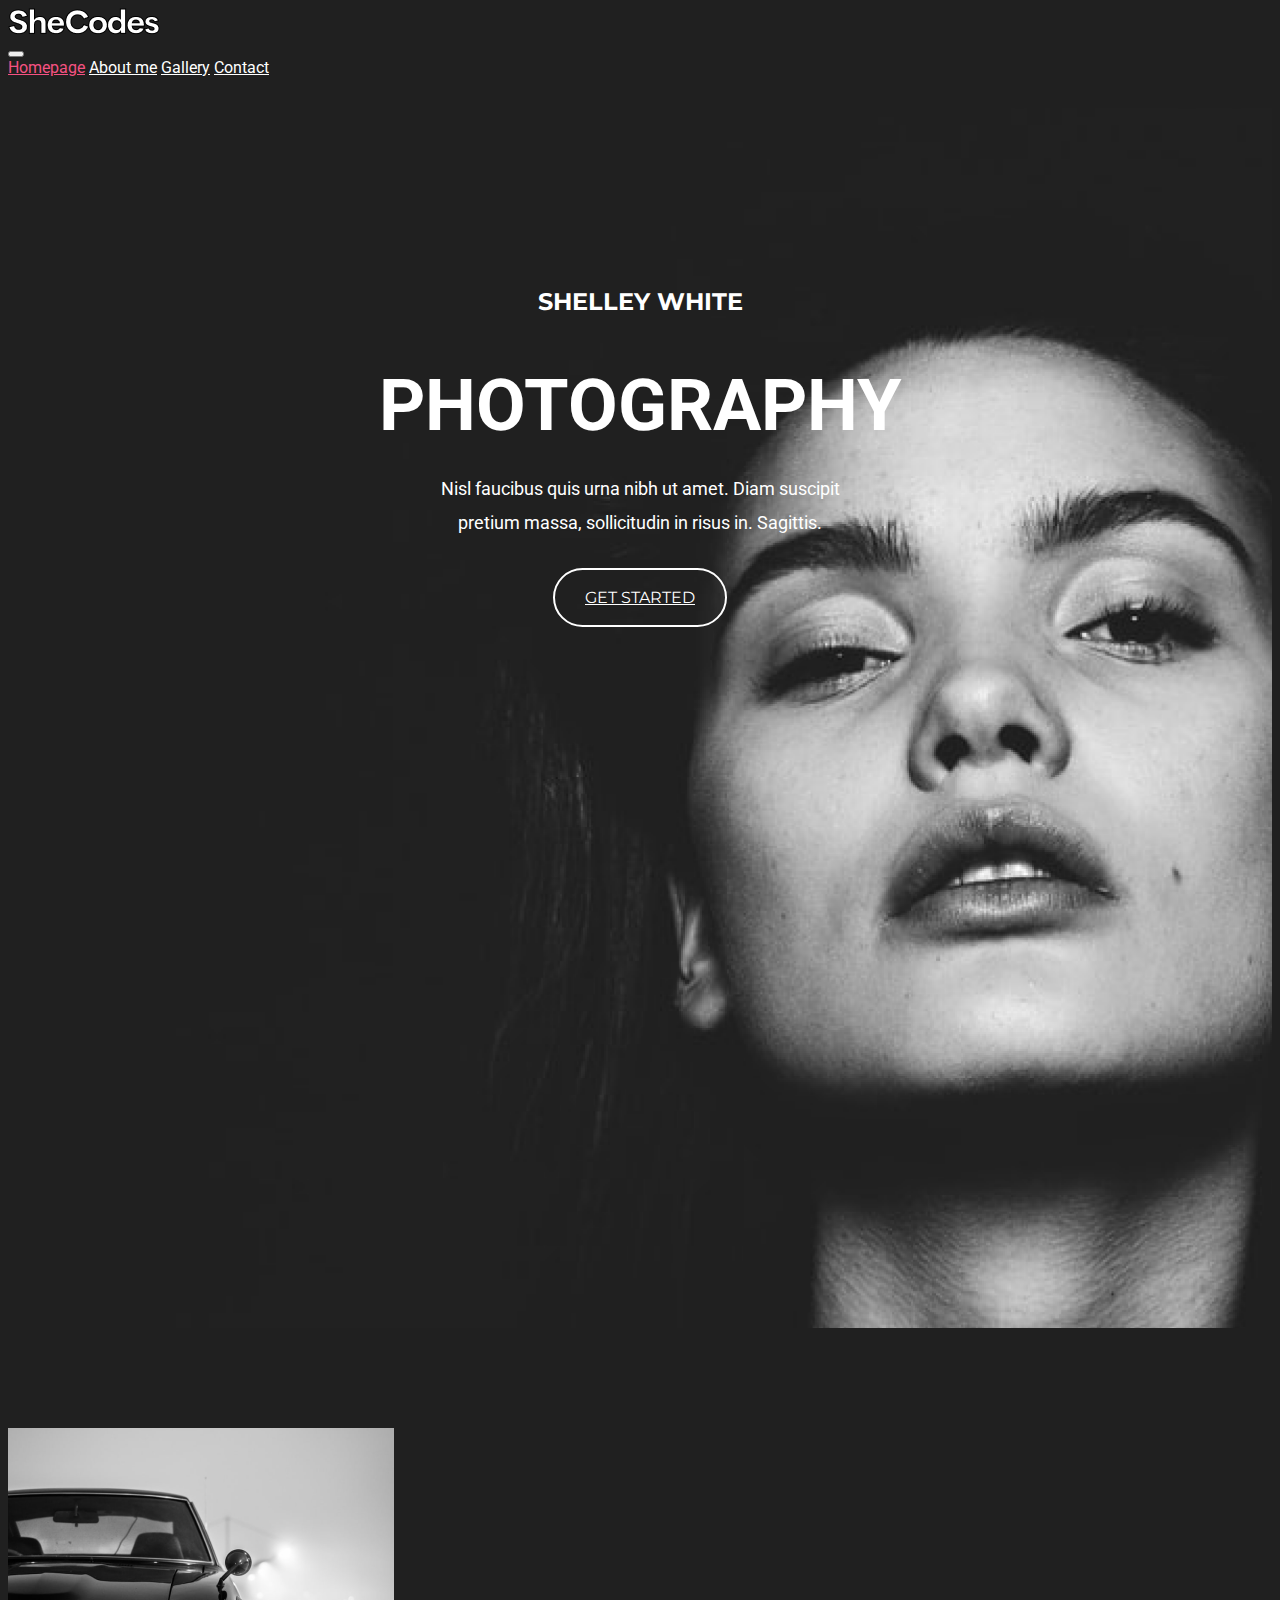
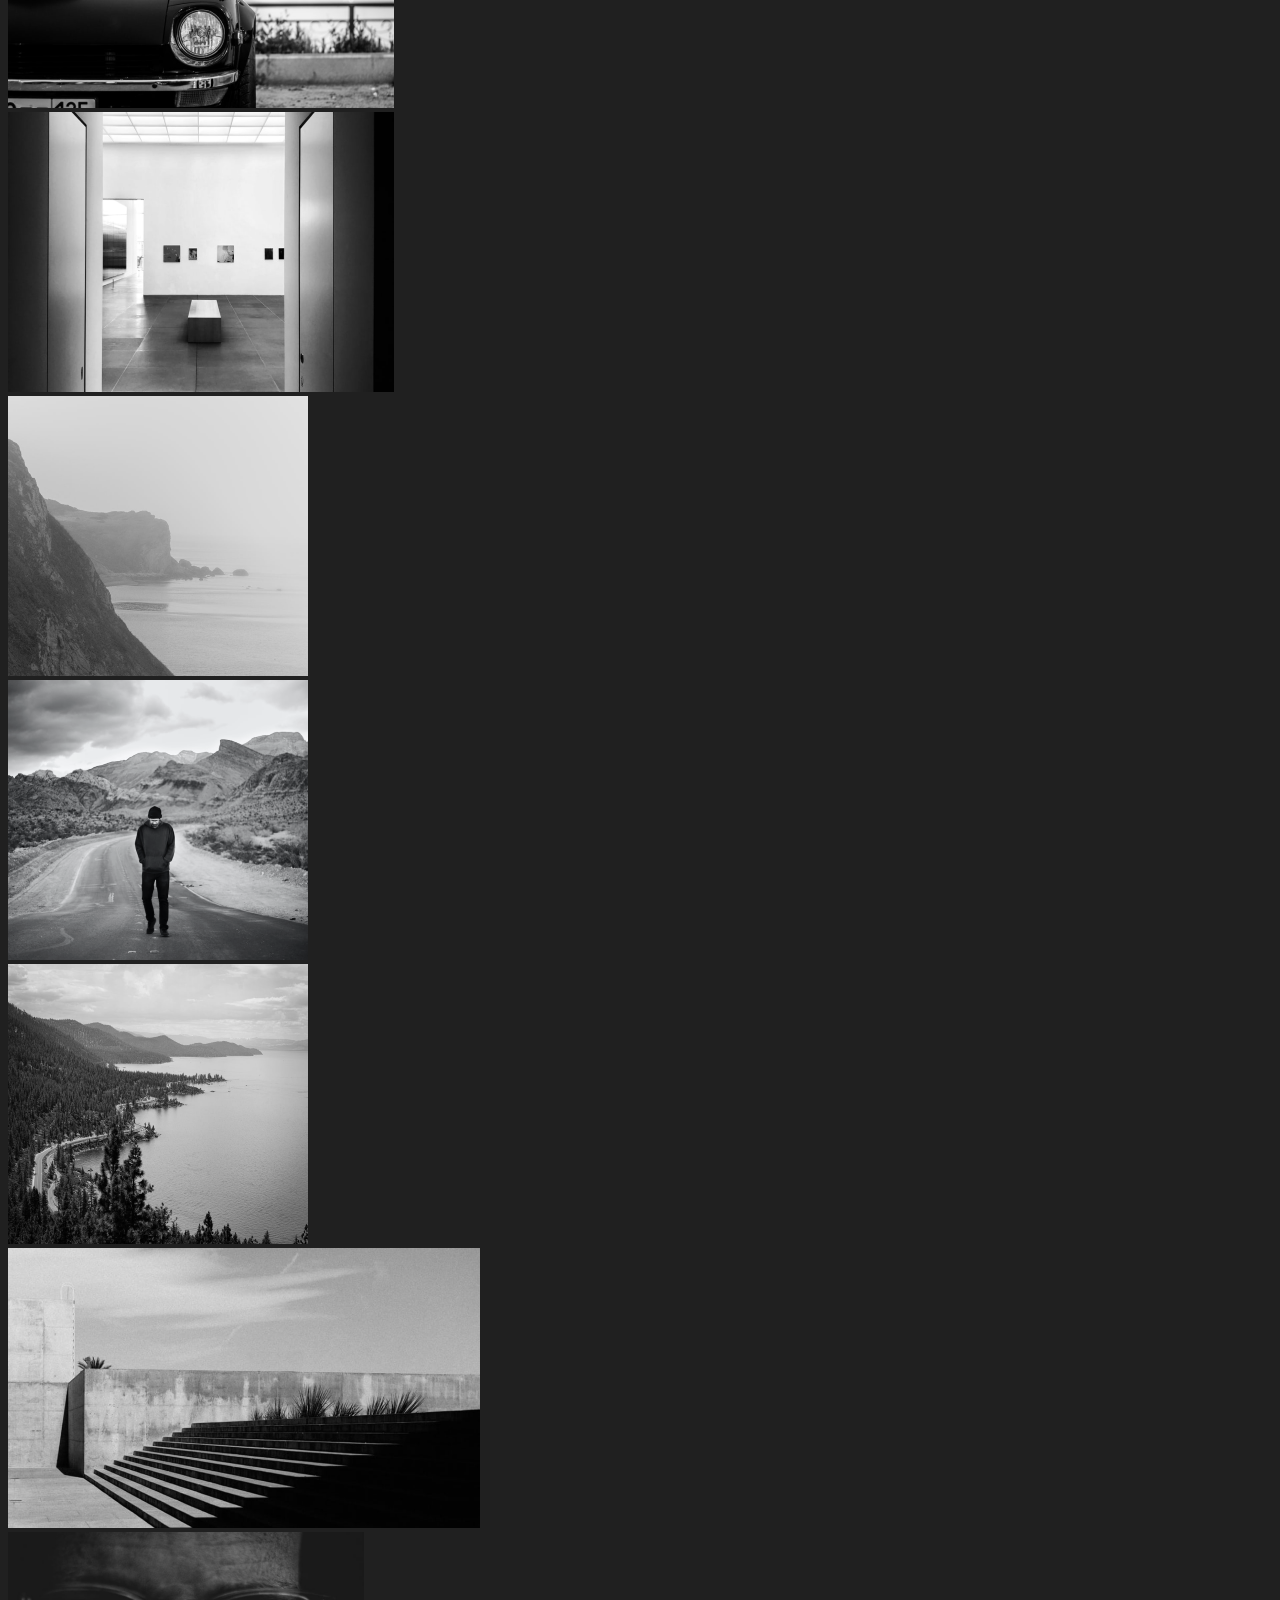
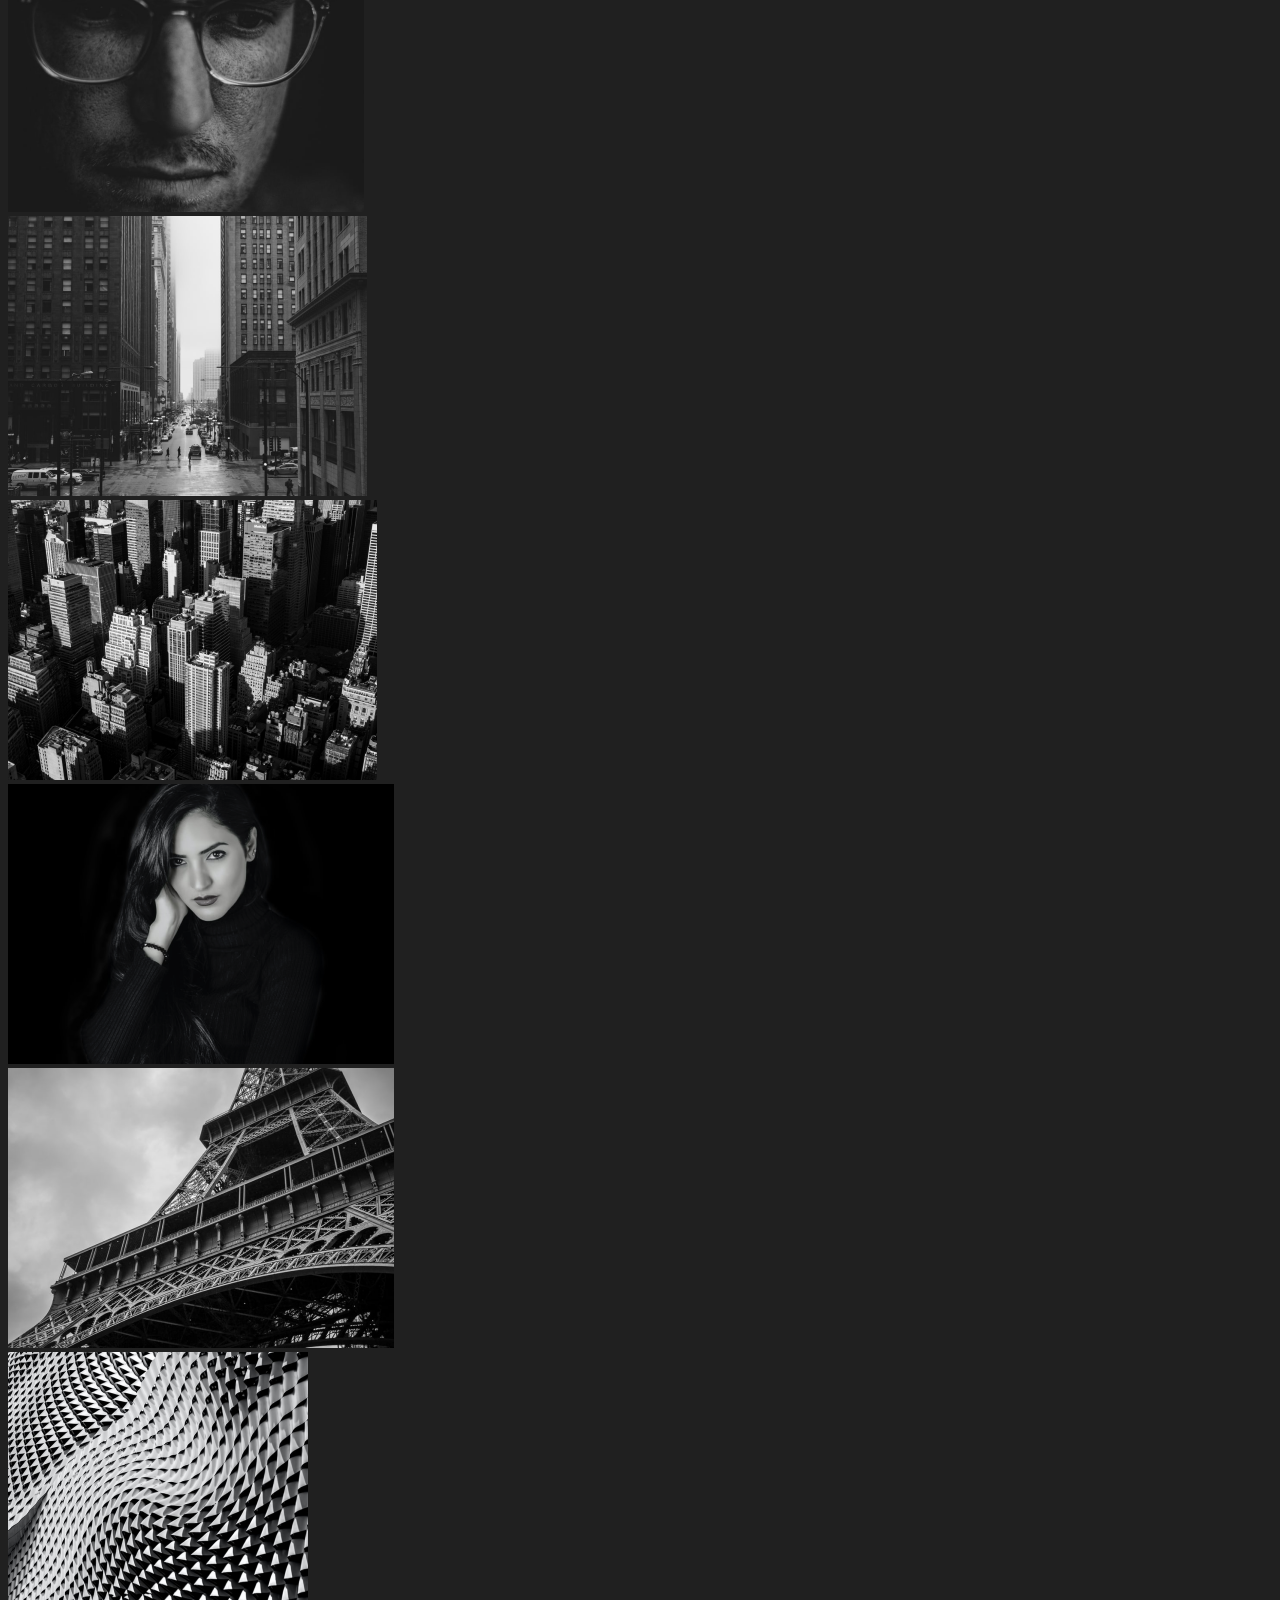
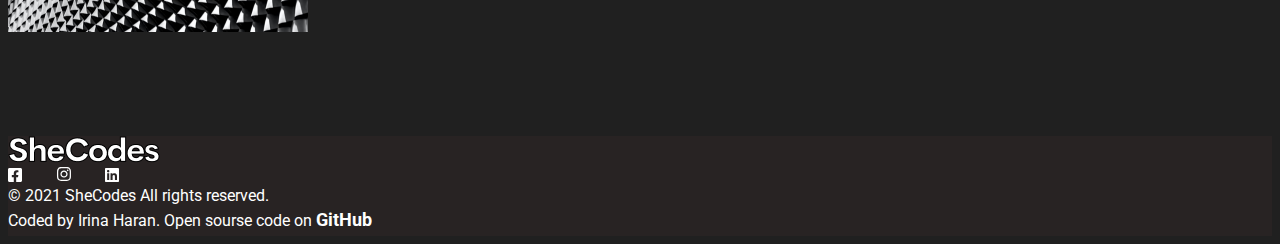
<file: index.html>
<!DOCTYPE html>
<html lang="en">
  <head>
    <meta charset="UTF-8" />
    <meta http-equiv="X-UA-Compatible" content="IE=edge" />
    <meta name="viewport" content="width=device-width, initial-scale=1.0" />
    <title>🔳Professional photographer|Shelley White</title>
    <link rel="preconnect" href="https://fonts.googleapis.com" />
    <link rel="preconnect" href="https://fonts.gstatic.com" crossorigin />
    <link
      href="https://fonts.googleapis.com/css2?family=Montserrat:wght@100;400;600&family=Roboto:wght@100;400;500;700;900&display=swap"
      rel="stylesheet"
    />
    <!-- CSS only -->
    <link
      href="https://cdn.jsdelivr.net/npm/bootstrap@5.2.1/dist/css/bootstrap.min.css"
      rel="stylesheet"
      integrity="sha384-iYQeCzEYFbKjA/T2uDLTpkwGzCiq6soy8tYaI1GyVh/UjpbCx/TYkiZhlZB6+fzT"
      crossorigin="anonymous"
    />
    <!-- JavaScript Bundle with Popper -->
    <script
      src="https://cdn.jsdelivr.net/npm/bootstrap@5.2.1/dist/js/bootstrap.bundle.min.js"
      integrity="sha384-u1OknCvxWvY5kfmNBILK2hRnQC3Pr17a+RTT6rIHI7NnikvbZlHgTPOOmMi466C8"
      crossorigin="anonymous"
    ></script>
    <link rel="stylesheet" href="./style/style.css" />
  </head>
  <body>
    <nav class="navbar navbar-expand-lg bg-custom sticky-top">
      <div class="container-fluid d-flex justify-content-betweens container">
        <div>
          <a class="navbar-brand" href="./index.html">
            <img src="./img/logo.png" alt="logo"
          /></a>
        </div>
        <button
          class="navbar-toggler bg-light"
          type="button"
          data-bs-toggle="collapse"
          data-bs-target="#navbarNavAltMarkup"
          aria-controls="navbarNavAltMarkup"
          aria-expanded="false"
          aria-label="Toggle navigation"
        >
          <span class="navbar-toggler-icon"></span>
        </button>

        <div
          class="collapse navbar-collapse justify-content-end"
          id="navbarNavAltMarkup"
        >
          <div class="navbar-nav">
            <a class="nav-link active" aria-current="page" href="./index.html"
              >Homepage</a
            >
            <a class="nav-link" href="./about.html">About me</a>
            <a class="nav-link" href="./gallery.html">Gallery</a>
            <a class="nav-link" href="./contacts.html">Contact</a>
          </div>
        </div>
      </div>
    </nav>
    <div class="hero">
      <h2 class="name">Shelley White</h2>
      <h1 class="main-header">PHOTOGRAPHY</h1>
      <h3 class="description-area">
        Nisl faucibus quis urna nibh ut amet. Diam suscipit <br />pretium massa,
        sollicitudin in risus in. Sagittis.
      </h3>
      <a
        role="button"
        class="btn btn-custom"
        target="_blank"
        href="./contacts.html"
      >
        Get Started
      </a>
    </div>

    <div class="container container-img">
      <div class="row text-center mb-4">
        <div class="col mobile-size">
          <img
            src="./img/Rectangle 107.png"
            alt="vintage car"
            width="386"
            height="280"
          />
        </div>
        <div class="col mobile-size">
          <img
            src="./img/Rectangle 108.png"
            alt="hall in museum"
            width="386"
            height="280"
          />
        </div>
        <div class="col mobile-size">
          <img
            src="./img/Rectangle 109.png"
            alt="mountains and lake"
            width="300"
            height="280"
          />
        </div>
      </div>
      <!-- ------------------ -->
      <div class="row text-center mb-4">
        <div class="col mobile-size">
          <img
            src="./img/Rectangle 107 (1).png"
            alt="man on a road"
            width="300"
            height="280"
          />
        </div>
        <div class="col mobile-size">
          <img
            src="./img/Rectangle 108 (1).png"
            alt="lake in forest"
            width="300"
            height="280"
          />
        </div>
        <div class="col mobile-size">
          <img
            src="./img/Rectangle 109 (1).png"
            alt="black&white stairs"
            width="472"
            height="280"
          />
        </div>
      </div>
      <!-- ------------------- -->
      <div class="row text-center mb-4">
        <div class="col mobile-size">
          <img
            src="./img/Rectangle 107 (2).png"
            alt="sad man with glasses"
            width="356"
            height="280"
          />
        </div>
        <div class="col mobile-size">
          <img
            src="./img/Rectangle 108 (2).png"
            alt="city in foggy day"
            width="359"
            height="280"
          />
        </div>
        <div class="col mobile-size">
          <img
            src="./img/Rectangle 109 (2).png"
            alt="top view of the city"
            width="369"
            height="280"
          />
        </div>
      </div>
      <!-- -------------------------- -->
      <div class="row text-center">
        <div class="col mobile-size">
          <img
            src="./img/Rectangle 107 (3).png"
            alt="portrait of a woman"
            width="386"
            height="280"
          />
        </div>
        <div class="col mobile-size">
          <img
            src="./img/Rectangle 108 (3).png"
            alt="Eiffel Tower"
            width="386"
            height="280"
          />
        </div>
        <div class="col mobile-size">
          <img
            src="./img/Rectangle 109 (3).png"
            alt="abstract pattern"
            width="300"
            height="280"
          />
        </div>
      </div>
    </div>
    <footer class="d-flex justify-content-center">
      <div class="container d-flex flex-wrap justify-content-between">
        <div class="align-self-center">
          <!-- <div > -->
          <img src="./img/logo.png" alt="logo" class="logo" />
          <!-- </div> -->
        </div>
        <div class="align-self-center">
          <!-- <div > -->
          <span class="social-icons">
            <svg
              width="14"
              height="14"
              viewBox="0 0 14 14"
              fill="none"
              xmlns="http://www.w3.org/2000/svg"
            >
              <path
                d="M12.5 0H1.5C0.65625 0 0 0.6875 0 1.5V12.5C0 13.3438 0.65625 14 1.5 14H5.78125V9.25H3.8125V7H5.78125V5.3125C5.78125 3.375 6.9375 2.28125 8.6875 2.28125C9.5625 2.28125 10.4375 2.4375 10.4375 2.4375V4.34375H9.46875C8.5 4.34375 8.1875 4.9375 8.1875 5.5625V7H10.3438L10 9.25H8.1875V14H12.5C13.3125 14 14 13.3438 14 12.5V1.5C14 0.6875 13.3125 0 12.5 0Z"
                fill="white"
              /></svg
          ></span>
          <span class="social-icons">
            <svg
              width="15"
              height="15"
              viewBox="0 0 15 15"
              fill="none"
              xmlns="http://www.w3.org/2000/svg"
            >
              <path
                d="M8 3.40625C6 3.40625 4.40625 5.03125 4.40625 7C4.40625 9 6 10.5938 8 10.5938C9.96875 10.5938 11.5938 9 11.5938 7C11.5938 5.03125 9.96875 3.40625 8 3.40625ZM8 9.34375C6.71875 9.34375 5.65625 8.3125 5.65625 7C5.65625 5.71875 6.6875 4.6875 8 4.6875C9.28125 4.6875 10.3125 5.71875 10.3125 7C10.3125 8.3125 9.28125 9.34375 8 9.34375ZM12.5625 3.28125C12.5625 2.8125 12.1875 2.4375 11.7188 2.4375C11.25 2.4375 10.875 2.8125 10.875 3.28125C10.875 3.75 11.25 4.125 11.7188 4.125C12.1875 4.125 12.5625 3.75 12.5625 3.28125ZM14.9375 4.125C14.875 3 14.625 2 13.8125 1.1875C13 0.375 12 0.125 10.875 0.0625C9.71875 0 6.25 0 5.09375 0.0625C3.96875 0.125 3 0.375 2.15625 1.1875C1.34375 2 1.09375 3 1.03125 4.125C0.96875 5.28125 0.96875 8.75 1.03125 9.90625C1.09375 11.0312 1.34375 12 2.15625 12.8438C3 13.6562 3.96875 13.9062 5.09375 13.9688C6.25 14.0312 9.71875 14.0312 10.875 13.9688C12 13.9062 13 13.6562 13.8125 12.8438C14.625 12 14.875 11.0312 14.9375 9.90625C15 8.75 15 5.28125 14.9375 4.125ZM13.4375 11.125C13.2188 11.75 12.7188 12.2188 12.125 12.4688C11.1875 12.8438 9 12.75 8 12.75C6.96875 12.75 4.78125 12.8438 3.875 12.4688C3.25 12.2188 2.78125 11.75 2.53125 11.125C2.15625 10.2188 2.25 8.03125 2.25 7C2.25 6 2.15625 3.8125 2.53125 2.875C2.78125 2.28125 3.25 1.8125 3.875 1.5625C4.78125 1.1875 6.96875 1.28125 8 1.28125C9 1.28125 11.1875 1.1875 12.125 1.5625C12.7188 1.78125 13.1875 2.28125 13.4375 2.875C13.8125 3.8125 13.7188 6 13.7188 7C13.7188 8.03125 13.8125 10.2188 13.4375 11.125Z"
                fill="white"
              />
            </svg>
          </span>
          <span class="social-icons">
            <svg
              width="14"
              height="14"
              viewBox="0 0 14 14"
              fill="none"
              xmlns="http://www.w3.org/2000/svg"
            >
              <path
                d="M13 0H0.96875C0.4375 0 0 0.46875 0 1.03125V13C0 13.5625 0.4375 14 0.96875 14H13C13.5312 14 14 13.5625 14 13V1.03125C14 0.46875 13.5312 0 13 0ZM4.21875 12H2.15625V5.34375H4.21875V12ZM3.1875 4.40625C2.5 4.40625 1.96875 3.875 1.96875 3.21875C1.96875 2.5625 2.5 2 3.1875 2C3.84375 2 4.375 2.5625 4.375 3.21875C4.375 3.875 3.84375 4.40625 3.1875 4.40625ZM12 12H9.90625V8.75C9.90625 8 9.90625 7 8.84375 7C7.75 7 7.59375 7.84375 7.59375 8.71875V12H5.53125V5.34375H7.5V6.25H7.53125C7.8125 5.71875 8.5 5.15625 9.5 5.15625C11.5938 5.15625 12 6.5625 12 8.34375V12Z"
                fill="white"
              /></svg
          ></span>
        </div>
        <div class="align-self-center">
          <span class="rights">© 2021 SheCodes All rights reserved.</span><br />
          <span>
            Coded by Irina Haran. Open sourse code on
            <a
              class="camera-link"
              href="https://github.com/Nimuer/photography-portfolio"
              target="_blank"
              rel="noopener noreferrer"
              >GitHub</a
            ></span
          >
        </div>
      </div>
    </footer>
  </body>
</html>
</file>
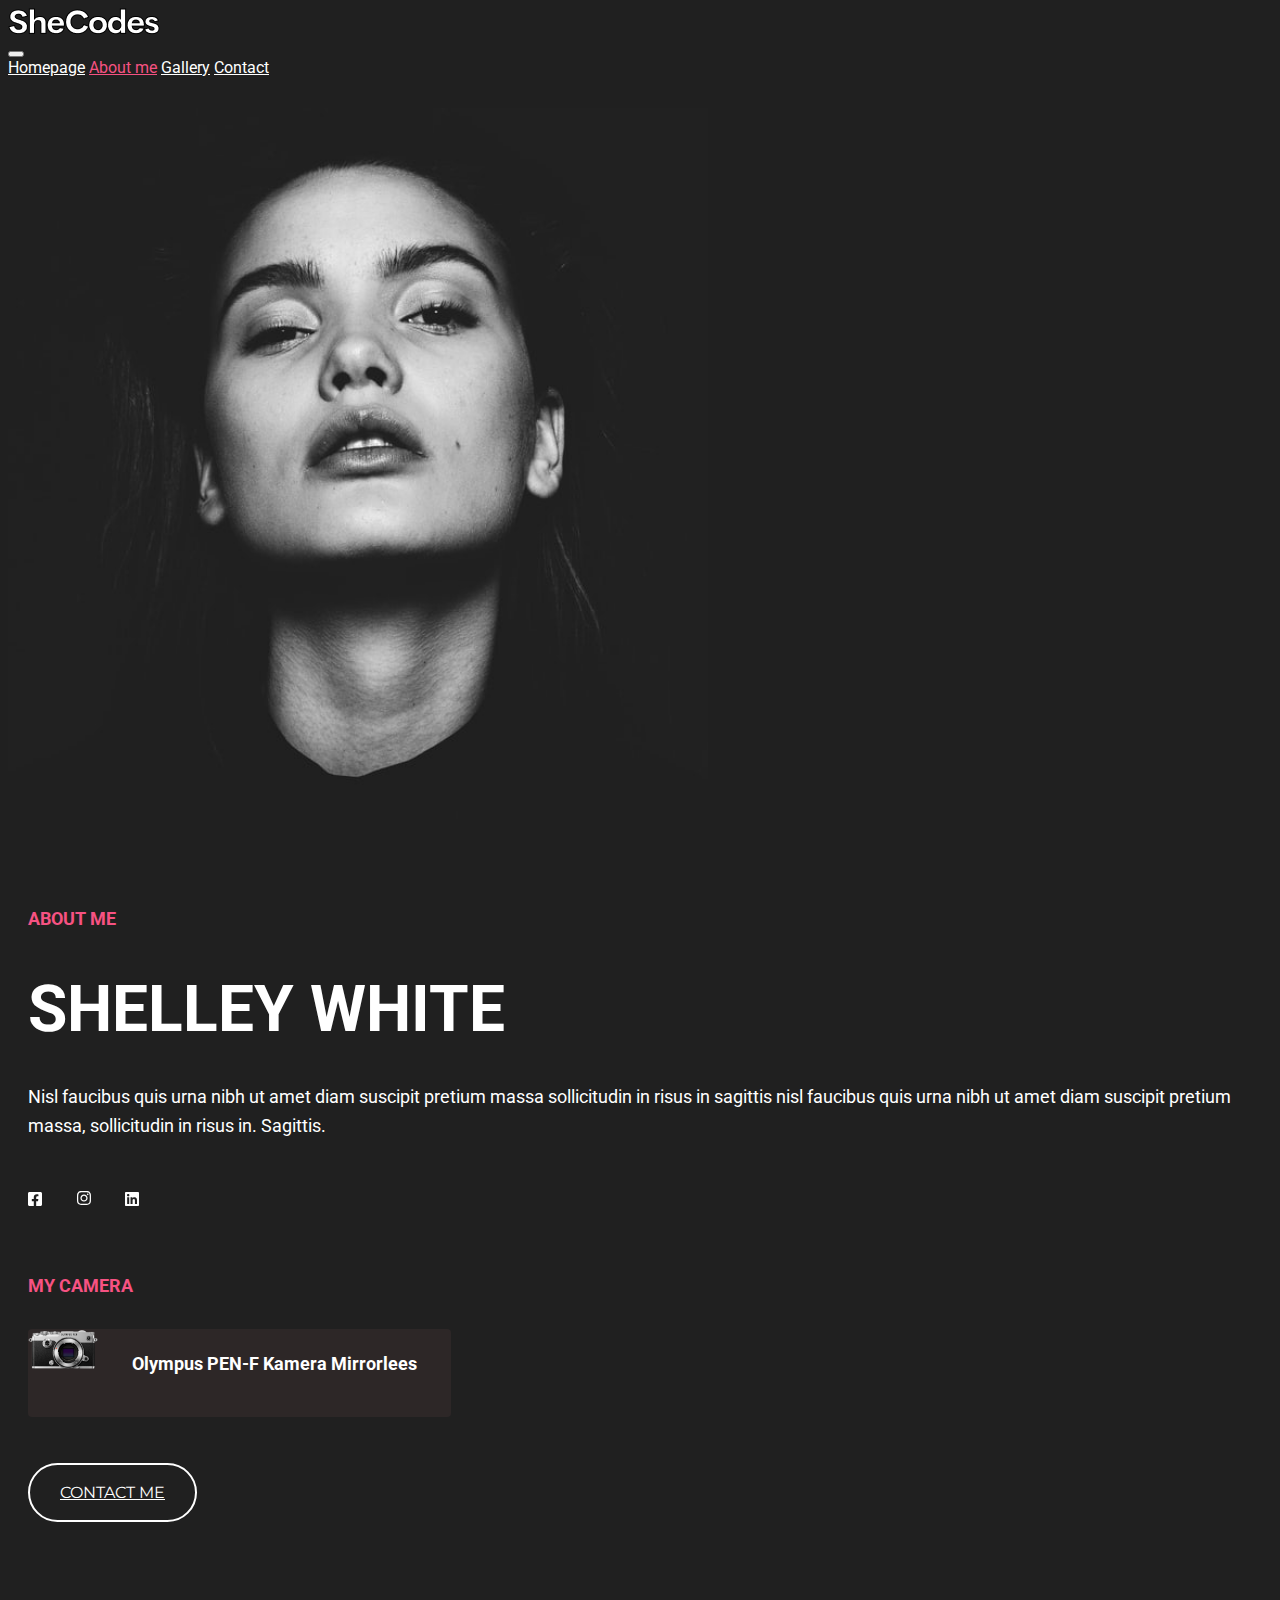
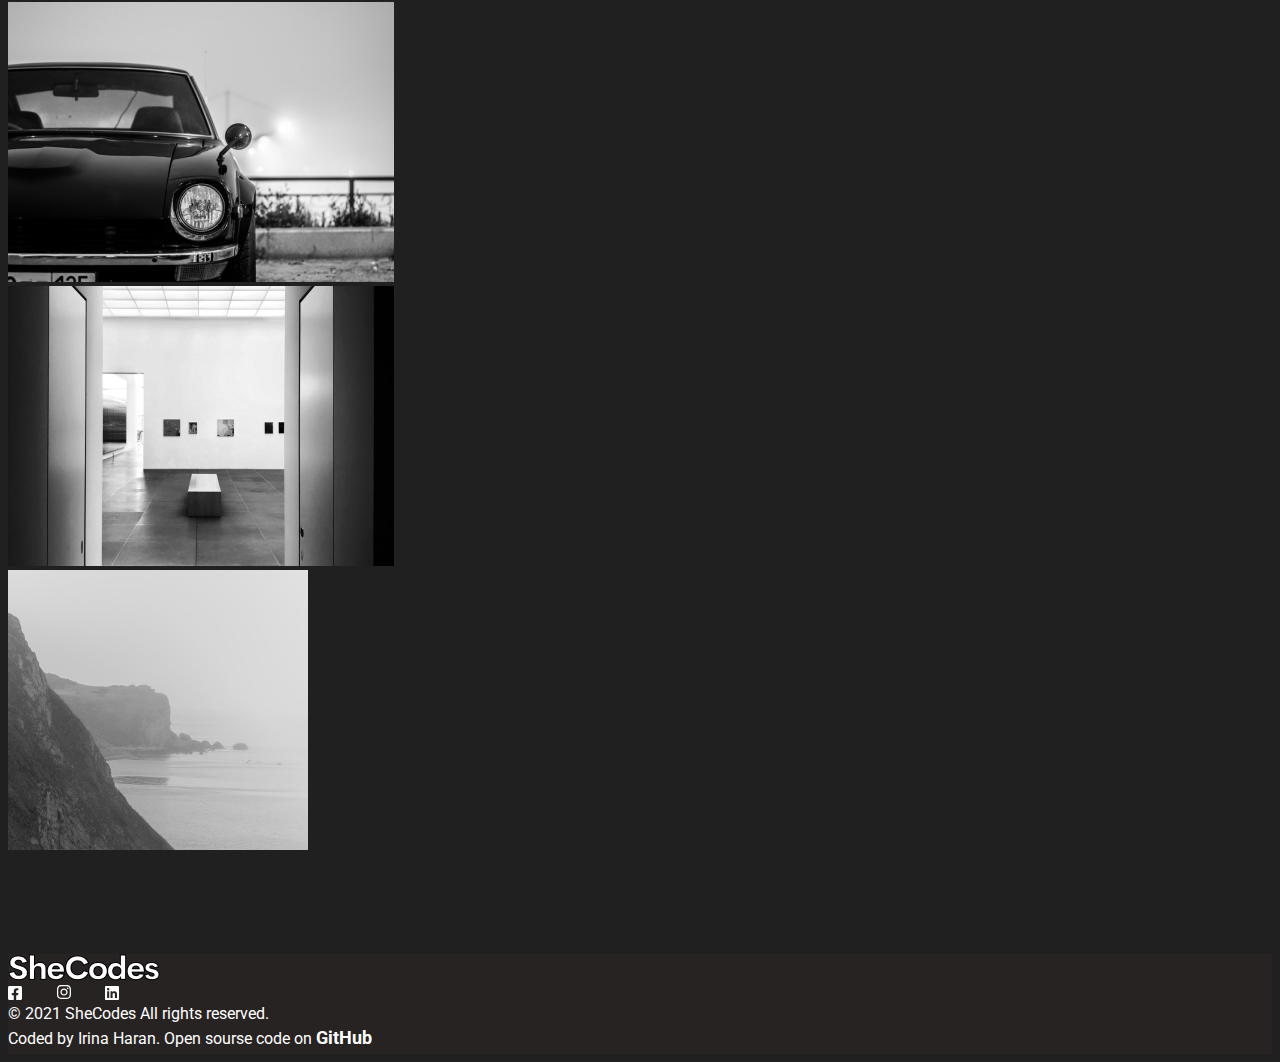
<file: about.html>
<!DOCTYPE html>
<html lang="en">
  <head>
    <meta charset="UTF-8" />
    <meta http-equiv="X-UA-Compatible" content="IE=edge" />
    <meta name="viewport" content="width=device-width, initial-scale=1.0" />
    <title>🔳About|Shelley White</title>
    <link rel="preconnect" href="https://fonts.googleapis.com" />
    <link rel="preconnect" href="https://fonts.gstatic.com" crossorigin />
    <link
      href="https://fonts.googleapis.com/css2?family=Montserrat:wght@100;400;600&family=Roboto:wght@100;400;500;700;900&display=swap"
      rel="stylesheet"
    />
    <!-- CSS only -->
    <link
      href="https://cdn.jsdelivr.net/npm/bootstrap@5.2.1/dist/css/bootstrap.min.css"
      rel="stylesheet"
      integrity="sha384-iYQeCzEYFbKjA/T2uDLTpkwGzCiq6soy8tYaI1GyVh/UjpbCx/TYkiZhlZB6+fzT"
      crossorigin="anonymous"
    />
    <!-- JavaScript Bundle with Popper -->
    <script
      src="https://cdn.jsdelivr.net/npm/bootstrap@5.2.1/dist/js/bootstrap.bundle.min.js"
      integrity="sha384-u1OknCvxWvY5kfmNBILK2hRnQC3Pr17a+RTT6rIHI7NnikvbZlHgTPOOmMi466C8"
      crossorigin="anonymous"
    ></script>
    <link rel="stylesheet" href="./style/style.css" />
  </head>
  <body>
    <nav class="navbar navbar-expand-lg bg-custom sticky-top">
      <div class="container-fluid d-flex justify-content-betweens container">
        <div>
          <a class="navbar-brand" href="./index.html">
            <img src="./img/logo.png" alt="logo"
          /></a>
        </div>
        <button
          class="navbar-toggler bg-light"
          type="button"
          data-bs-toggle="collapse"
          data-bs-target="#navbarNavAltMarkup"
          aria-controls="navbarNavAltMarkup"
          aria-expanded="false"
          aria-label="Toggle navigation"
        >
          <span class="navbar-toggler-icon"></span>
        </button>

        <div
          class="collapse navbar-collapse justify-content-end"
          id="navbarNavAltMarkup"
        >
          <div class="navbar-nav">
            <a class="nav-link" href="./index.html">Homepage</a>
            <a class="nav-link active" aria-current="page" href="./about.html"
              >About me</a
            >
            <a class="nav-link" href="./gallery.html">Gallery</a>

            <a class="nav-link" href="./contacts.html">Contact</a>
          </div>
        </div>
      </div>
    </nav>
    <!-- ------------------------------ -->
    <div class="container-about-section mx-auto">
      <div class="row hero-about-section">
        <div class="col-md-6">
          <img src="./img/bg (1).png" alt="Portreit" class="hero-img" />
        </div>
        <div class="col-md-6 hero-section">
          <h2 class="hero-header">ABOUT ME</h2>
          <h1 class="main-name-hero">Shelley White</h1>
          <p class="hero-description">
            Nisl faucibus quis urna nibh ut amet diam suscipit pretium massa
            sollicitudin in risus in sagittis nisl faucibus quis urna nibh ut
            amet diam suscipit pretium massa, sollicitudin in risus in.
            Sagittis.
          </p>
          <div class="social-icons-about-area">
            <span class="social-icons-about">
              <svg
                width="14"
                height="14"
                viewBox="0 0 14 14"
                fill="none"
                xmlns="http://www.w3.org/2000/svg"
              >
                <path
                  d="M12.5 0H1.5C0.65625 0 0 0.6875 0 1.5V12.5C0 13.3438 0.65625 14 1.5 14H5.78125V9.25H3.8125V7H5.78125V5.3125C5.78125 3.375 6.9375 2.28125 8.6875 2.28125C9.5625 2.28125 10.4375 2.4375 10.4375 2.4375V4.34375H9.46875C8.5 4.34375 8.1875 4.9375 8.1875 5.5625V7H10.3438L10 9.25H8.1875V14H12.5C13.3125 14 14 13.3438 14 12.5V1.5C14 0.6875 13.3125 0 12.5 0Z"
                  fill="white"
                />
              </svg>
            </span>
            <span class="social-icons-about">
              <svg
                width="15"
                height="15"
                viewBox="0 0 15 15"
                fill="none"
                xmlns="http://www.w3.org/2000/svg"
              >
                <path
                  d="M8 3.40625C6 3.40625 4.40625 5.03125 4.40625 7C4.40625 9 6 10.5938 8 10.5938C9.96875 10.5938 11.5938 9 11.5938 7C11.5938 5.03125 9.96875 3.40625 8 3.40625ZM8 9.34375C6.71875 9.34375 5.65625 8.3125 5.65625 7C5.65625 5.71875 6.6875 4.6875 8 4.6875C9.28125 4.6875 10.3125 5.71875 10.3125 7C10.3125 8.3125 9.28125 9.34375 8 9.34375ZM12.5625 3.28125C12.5625 2.8125 12.1875 2.4375 11.7188 2.4375C11.25 2.4375 10.875 2.8125 10.875 3.28125C10.875 3.75 11.25 4.125 11.7188 4.125C12.1875 4.125 12.5625 3.75 12.5625 3.28125ZM14.9375 4.125C14.875 3 14.625 2 13.8125 1.1875C13 0.375 12 0.125 10.875 0.0625C9.71875 0 6.25 0 5.09375 0.0625C3.96875 0.125 3 0.375 2.15625 1.1875C1.34375 2 1.09375 3 1.03125 4.125C0.96875 5.28125 0.96875 8.75 1.03125 9.90625C1.09375 11.0312 1.34375 12 2.15625 12.8438C3 13.6562 3.96875 13.9062 5.09375 13.9688C6.25 14.0312 9.71875 14.0312 10.875 13.9688C12 13.9062 13 13.6562 13.8125 12.8438C14.625 12 14.875 11.0312 14.9375 9.90625C15 8.75 15 5.28125 14.9375 4.125ZM13.4375 11.125C13.2188 11.75 12.7188 12.2188 12.125 12.4688C11.1875 12.8438 9 12.75 8 12.75C6.96875 12.75 4.78125 12.8438 3.875 12.4688C3.25 12.2188 2.78125 11.75 2.53125 11.125C2.15625 10.2188 2.25 8.03125 2.25 7C2.25 6 2.15625 3.8125 2.53125 2.875C2.78125 2.28125 3.25 1.8125 3.875 1.5625C4.78125 1.1875 6.96875 1.28125 8 1.28125C9 1.28125 11.1875 1.1875 12.125 1.5625C12.7188 1.78125 13.1875 2.28125 13.4375 2.875C13.8125 3.8125 13.7188 6 13.7188 7C13.7188 8.03125 13.8125 10.2188 13.4375 11.125Z"
                  fill="white"
                />
              </svg>
            </span>
            <span class="social-icons-about">
              <svg
                width="14"
                height="14"
                viewBox="0 0 14 14"
                fill="none"
                xmlns="http://www.w3.org/2000/svg"
              >
                <path
                  d="M13 0H0.96875C0.4375 0 0 0.46875 0 1.03125V13C0 13.5625 0.4375 14 0.96875 14H13C13.5312 14 14 13.5625 14 13V1.03125C14 0.46875 13.5312 0 13 0ZM4.21875 12H2.15625V5.34375H4.21875V12ZM3.1875 4.40625C2.5 4.40625 1.96875 3.875 1.96875 3.21875C1.96875 2.5625 2.5 2 3.1875 2C3.84375 2 4.375 2.5625 4.375 3.21875C4.375 3.875 3.84375 4.40625 3.1875 4.40625ZM12 12H9.90625V8.75C9.90625 8 9.90625 7 8.84375 7C7.75 7 7.59375 7.84375 7.59375 8.71875V12H5.53125V5.34375H7.5V6.25H7.53125C7.8125 5.71875 8.5 5.15625 9.5 5.15625C11.5938 5.15625 12 6.5625 12 8.34375V12Z"
                  fill="white"
                />
              </svg>
            </span>
          </div>
          <h2 class="hero-header">MY CAMERA</h2>

          <div
            class="camera-example-section d-flex align-items-center justify-content-center"
          >
            <img
              src="./img/camera.png"
              alt="camera example"
              class="camera-small-example-img"
            />
            <a
              href="https://www.amazon.com/Olympus-V204060BU000-PEN-F-Body-Only-Black/dp/B01AW10G14/ref=sr_1_3?keywords=olympus+pen-f+camera+mirrorless&qid=1664809724&sr=8-3"
              target="_blank"
              rel="noopener noreferrer"
              class="camera-link"
              >Olympus PEN-F Kamera Mirrorlees</a
            >
          </div>

          <a
            role="button"
            class="btn btn-custom"
            target="_blank"
            href="./contacts.html"
          >
            Contact me
          </a>
          <!-- Photo-row -->
        </div>
      </div>
      <div class="container-img">
        <div class="row text-center mb-4">
          <div class="col mobile-size">
            <img
              src="./img/Rectangle 107.png"
              alt="vintage car"
              width="386"
              height="280"
            />
          </div>
          <div class="col mobile-size">
            <img
              src="./img/Rectangle 108.png"
              alt="hall in museum"
              width="386"
              height="280"
            />
          </div>
          <div class="col mobile-size">
            <img
              src="./img/Rectangle 109.png"
              alt="mountains and lake"
              width="300"
              height="280"
            />
          </div>
        </div>
      </div>
    </div>
    <footer class="d-flex justify-content-center">
      <div class="container d-flex flex-wrap justify-content-between">
        <div class="align-self-center">
          <!-- <div > -->
          <img src="./img/logo.png" alt="logo" class="logo" />
          <!-- </div> -->
        </div>
        <div class="align-self-center">
          <!-- <div > -->
          <span class="social-icons">
            <svg
              width="14"
              height="14"
              viewBox="0 0 14 14"
              fill="none"
              xmlns="http://www.w3.org/2000/svg"
            >
              <path
                d="M12.5 0H1.5C0.65625 0 0 0.6875 0 1.5V12.5C0 13.3438 0.65625 14 1.5 14H5.78125V9.25H3.8125V7H5.78125V5.3125C5.78125 3.375 6.9375 2.28125 8.6875 2.28125C9.5625 2.28125 10.4375 2.4375 10.4375 2.4375V4.34375H9.46875C8.5 4.34375 8.1875 4.9375 8.1875 5.5625V7H10.3438L10 9.25H8.1875V14H12.5C13.3125 14 14 13.3438 14 12.5V1.5C14 0.6875 13.3125 0 12.5 0Z"
                fill="white"
              /></svg
          ></span>
          <span class="social-icons">
            <svg
              width="15"
              height="15"
              viewBox="0 0 15 15"
              fill="none"
              xmlns="http://www.w3.org/2000/svg"
            >
              <path
                d="M8 3.40625C6 3.40625 4.40625 5.03125 4.40625 7C4.40625 9 6 10.5938 8 10.5938C9.96875 10.5938 11.5938 9 11.5938 7C11.5938 5.03125 9.96875 3.40625 8 3.40625ZM8 9.34375C6.71875 9.34375 5.65625 8.3125 5.65625 7C5.65625 5.71875 6.6875 4.6875 8 4.6875C9.28125 4.6875 10.3125 5.71875 10.3125 7C10.3125 8.3125 9.28125 9.34375 8 9.34375ZM12.5625 3.28125C12.5625 2.8125 12.1875 2.4375 11.7188 2.4375C11.25 2.4375 10.875 2.8125 10.875 3.28125C10.875 3.75 11.25 4.125 11.7188 4.125C12.1875 4.125 12.5625 3.75 12.5625 3.28125ZM14.9375 4.125C14.875 3 14.625 2 13.8125 1.1875C13 0.375 12 0.125 10.875 0.0625C9.71875 0 6.25 0 5.09375 0.0625C3.96875 0.125 3 0.375 2.15625 1.1875C1.34375 2 1.09375 3 1.03125 4.125C0.96875 5.28125 0.96875 8.75 1.03125 9.90625C1.09375 11.0312 1.34375 12 2.15625 12.8438C3 13.6562 3.96875 13.9062 5.09375 13.9688C6.25 14.0312 9.71875 14.0312 10.875 13.9688C12 13.9062 13 13.6562 13.8125 12.8438C14.625 12 14.875 11.0312 14.9375 9.90625C15 8.75 15 5.28125 14.9375 4.125ZM13.4375 11.125C13.2188 11.75 12.7188 12.2188 12.125 12.4688C11.1875 12.8438 9 12.75 8 12.75C6.96875 12.75 4.78125 12.8438 3.875 12.4688C3.25 12.2188 2.78125 11.75 2.53125 11.125C2.15625 10.2188 2.25 8.03125 2.25 7C2.25 6 2.15625 3.8125 2.53125 2.875C2.78125 2.28125 3.25 1.8125 3.875 1.5625C4.78125 1.1875 6.96875 1.28125 8 1.28125C9 1.28125 11.1875 1.1875 12.125 1.5625C12.7188 1.78125 13.1875 2.28125 13.4375 2.875C13.8125 3.8125 13.7188 6 13.7188 7C13.7188 8.03125 13.8125 10.2188 13.4375 11.125Z"
                fill="white"
              />
            </svg>
          </span>
          <span class="social-icons">
            <svg
              width="14"
              height="14"
              viewBox="0 0 14 14"
              fill="none"
              xmlns="http://www.w3.org/2000/svg"
            >
              <path
                d="M13 0H0.96875C0.4375 0 0 0.46875 0 1.03125V13C0 13.5625 0.4375 14 0.96875 14H13C13.5312 14 14 13.5625 14 13V1.03125C14 0.46875 13.5312 0 13 0ZM4.21875 12H2.15625V5.34375H4.21875V12ZM3.1875 4.40625C2.5 4.40625 1.96875 3.875 1.96875 3.21875C1.96875 2.5625 2.5 2 3.1875 2C3.84375 2 4.375 2.5625 4.375 3.21875C4.375 3.875 3.84375 4.40625 3.1875 4.40625ZM12 12H9.90625V8.75C9.90625 8 9.90625 7 8.84375 7C7.75 7 7.59375 7.84375 7.59375 8.71875V12H5.53125V5.34375H7.5V6.25H7.53125C7.8125 5.71875 8.5 5.15625 9.5 5.15625C11.5938 5.15625 12 6.5625 12 8.34375V12Z"
                fill="white"
              /></svg
          ></span>
        </div>
        <div class="align-self-center">
          <span class="rights">© 2021 SheCodes All rights reserved.</span>
          <br />
          <span>
            Coded by Irina Haran. Open sourse code on
            <a
              class="camera-link"
              href="https://github.com/Nimuer/photography-portfolio"
              target="_blank"
              rel="noopener noreferrer"
              >GitHub</a
            ></span
          >
        </div>
      </div>
    </footer>
  </body>
</html>
</file>
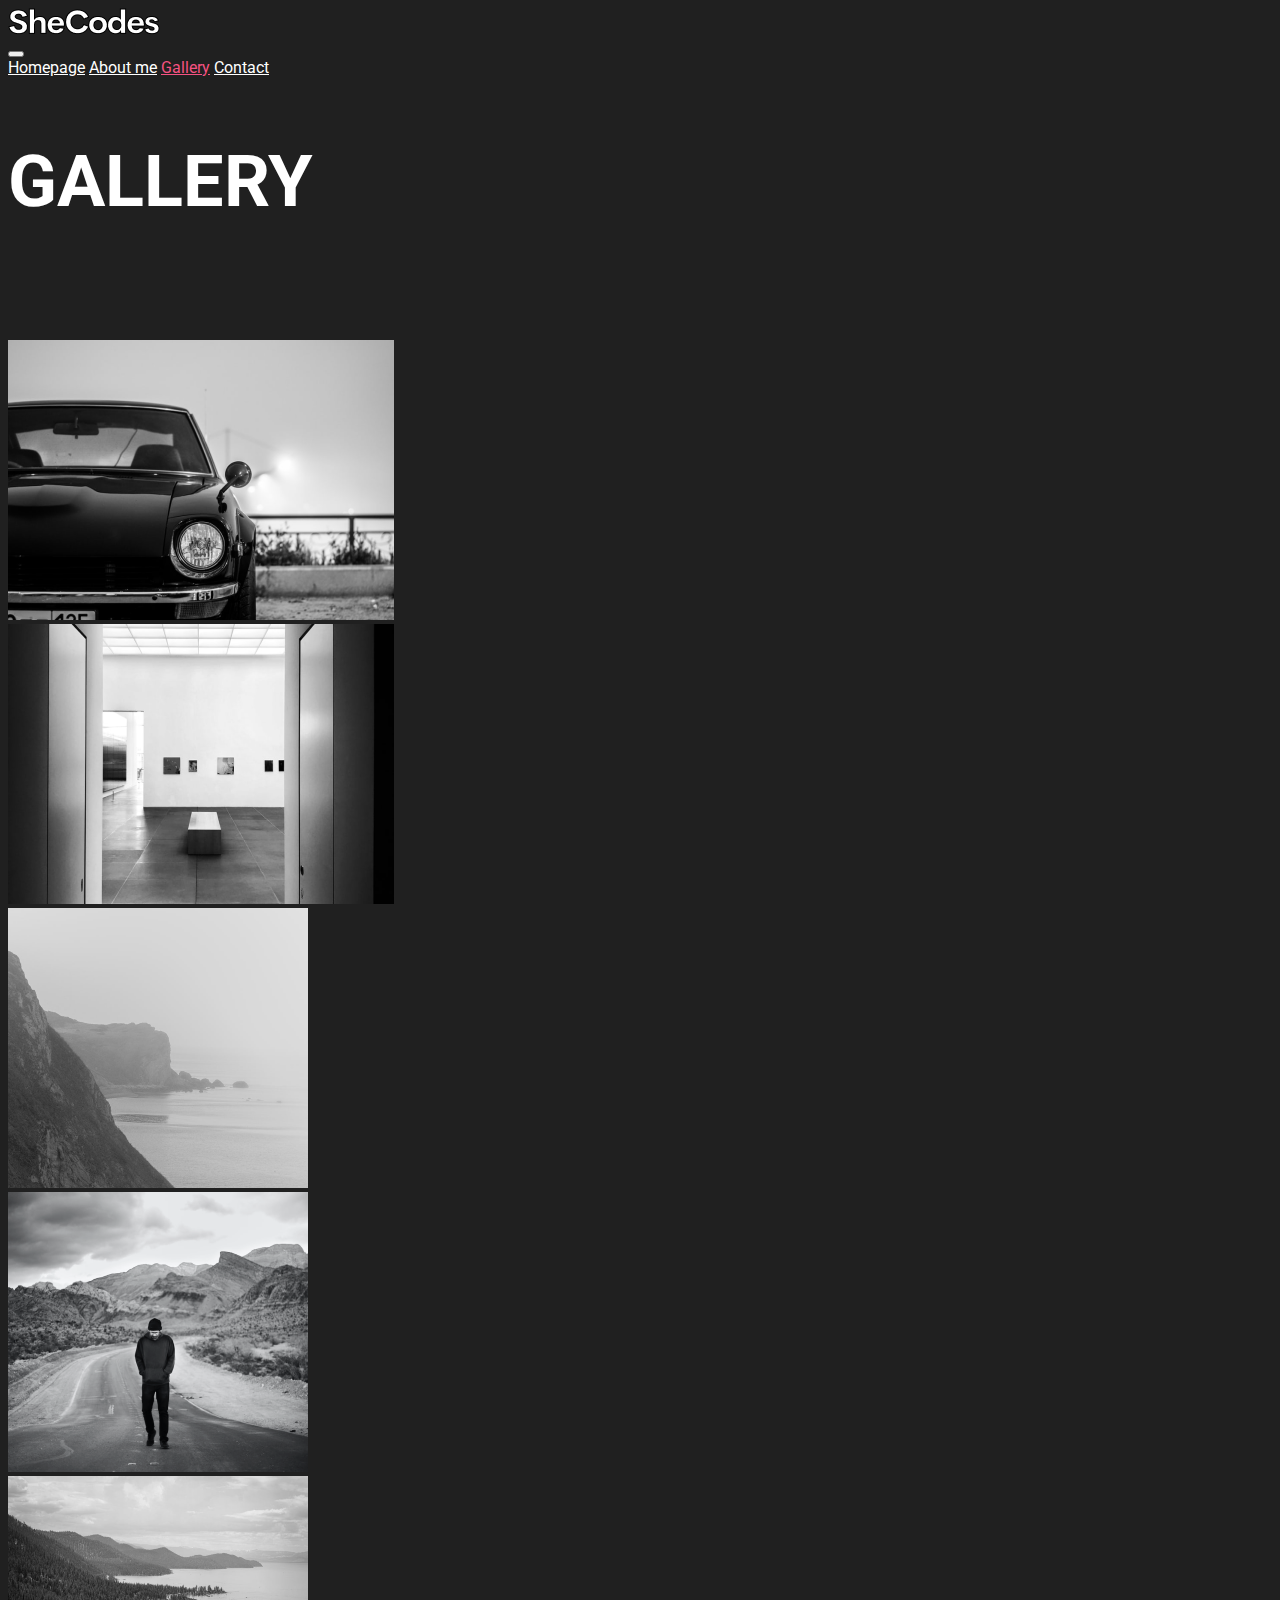
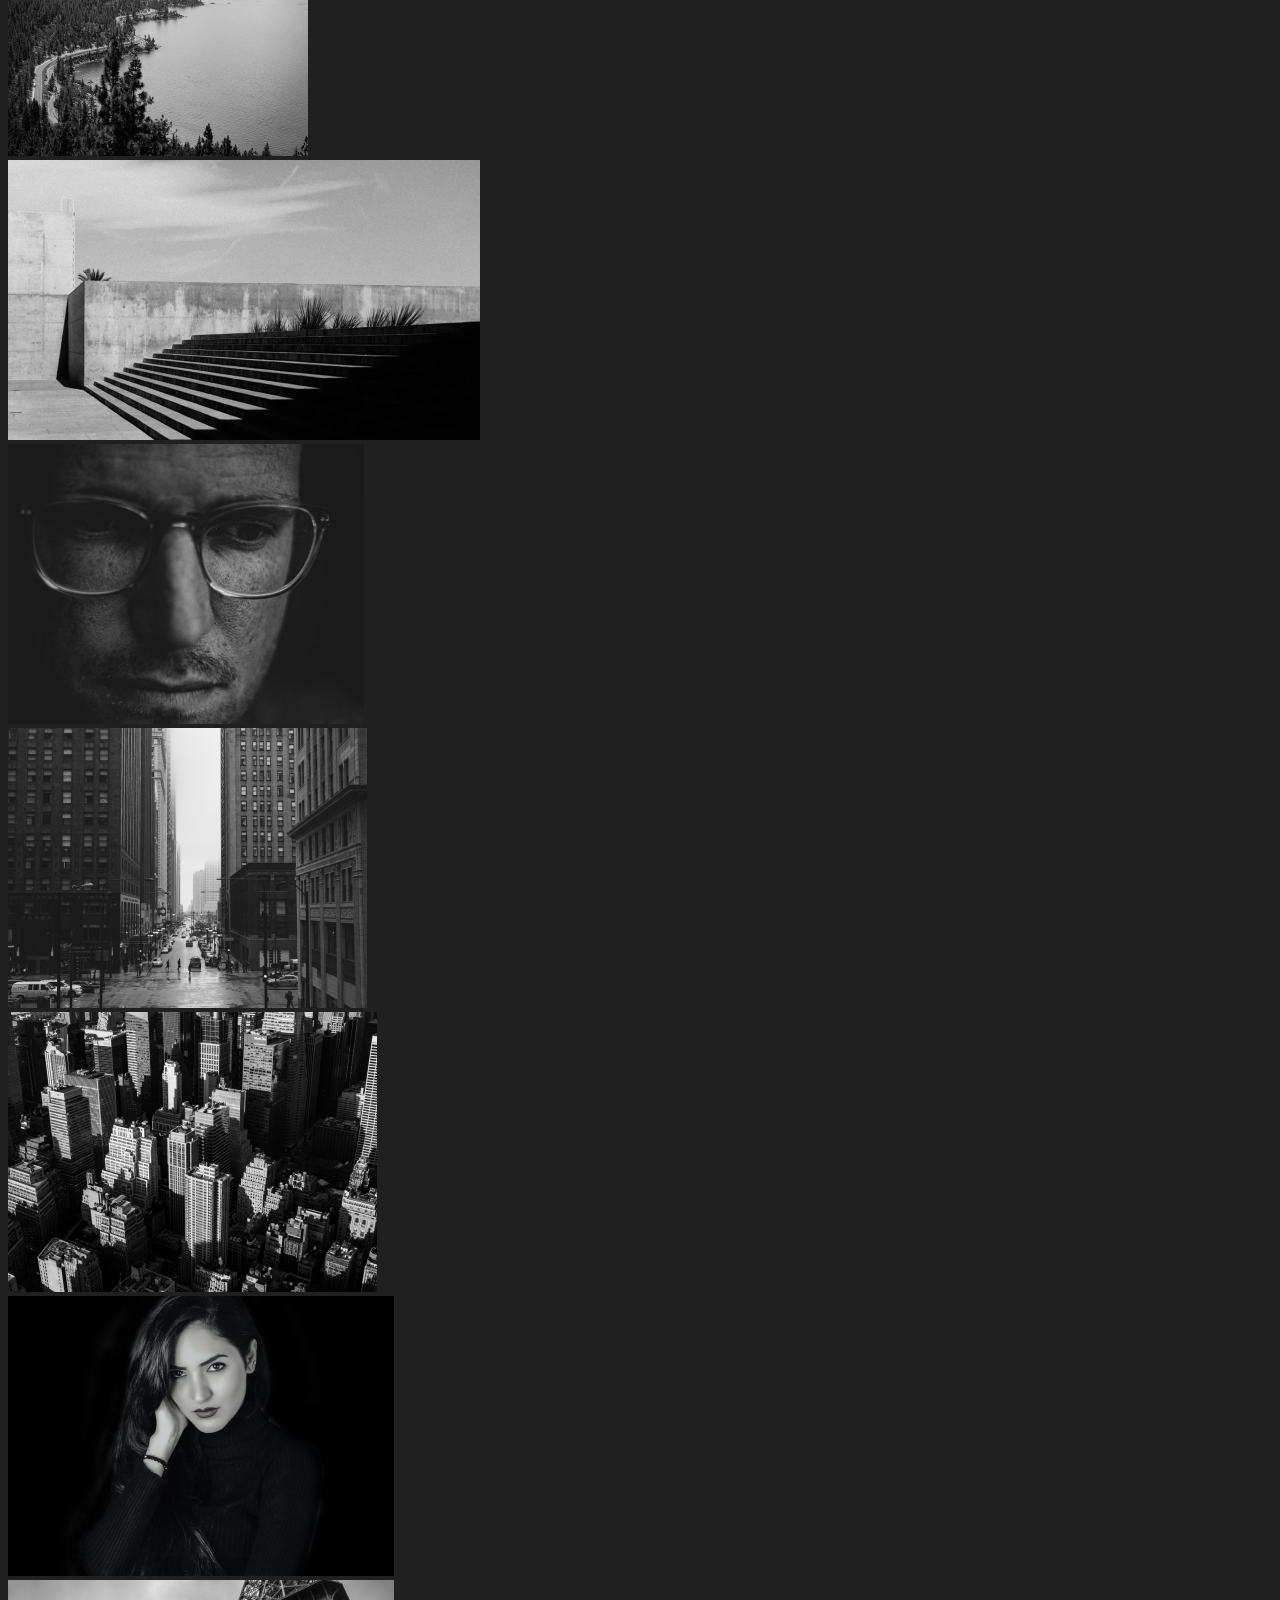
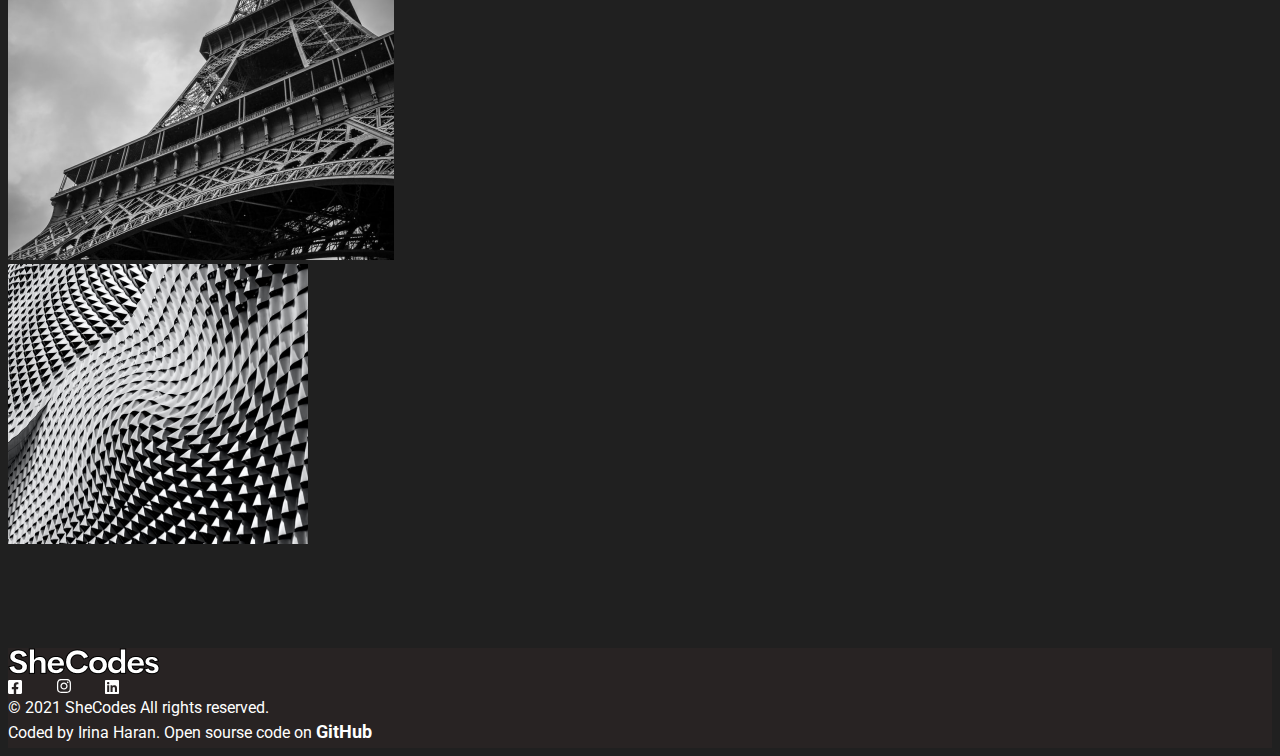
<file: gallery.html>
<!DOCTYPE html>
<html lang="en">
  <head>
    <meta charset="UTF-8" />
    <meta http-equiv="X-UA-Compatible" content="IE=edge" />
    <meta name="viewport" content="width=device-width, initial-scale=1.0" />
    <title>🔳Gallery|Shelley White</title>
    <link rel="preconnect" href="https://fonts.googleapis.com" />
    <link rel="preconnect" href="https://fonts.gstatic.com" crossorigin />
    <link
      href="https://fonts.googleapis.com/css2?family=Montserrat:wght@100;400;600&family=Roboto:wght@100;400;500;700;900&display=swap"
      rel="stylesheet"
    />
    <!-- CSS only -->
    <link
      href="https://cdn.jsdelivr.net/npm/bootstrap@5.2.1/dist/css/bootstrap.min.css"
      rel="stylesheet"
      integrity="sha384-iYQeCzEYFbKjA/T2uDLTpkwGzCiq6soy8tYaI1GyVh/UjpbCx/TYkiZhlZB6+fzT"
      crossorigin="anonymous"
    />
    <!-- JavaScript Bundle with Popper -->
    <script
      src="https://cdn.jsdelivr.net/npm/bootstrap@5.2.1/dist/js/bootstrap.bundle.min.js"
      integrity="sha384-u1OknCvxWvY5kfmNBILK2hRnQC3Pr17a+RTT6rIHI7NnikvbZlHgTPOOmMi466C8"
      crossorigin="anonymous"
    ></script>
    <link rel="stylesheet" href="./style/style.css" />
  </head>
  <body>
    <nav class="navbar navbar-expand-lg bg-custom sticky-top">
      <div class="container-fluid d-flex justify-content-betweens container">
        <div>
          <a class="navbar-brand" href="./index.html">
            <img src="./img/logo.png" alt="logo"
          /></a>
        </div>
        <button
          class="navbar-toggler bg-light"
          type="button"
          data-bs-toggle="collapse"
          data-bs-target="#navbarNavAltMarkup"
          aria-controls="navbarNavAltMarkup"
          aria-expanded="false"
          aria-label="Toggle navigation"
        >
          <span class="navbar-toggler-icon"></span>
        </button>

        <div
          class="collapse navbar-collapse justify-content-end"
          id="navbarNavAltMarkup"
        >
          <div class="navbar-nav">
            <a class="nav-link" href="./index.html">Homepage</a>
            <a class="nav-link" href="./about.html">About me</a>
            <a class="nav-link active" aria-current="page" href="./gallery.html"
              >Gallery</a
            >

            <a class="nav-link" href="./contacts.html">Contact</a>
          </div>
        </div>
      </div>
    </nav>
    <h1 class="main-header-gallery text-center">GALLERY</h1>
    <div class="container container-img">
      <div class="row text-center mb-4">
        <div class="col mobile-size">
          <img
            src="./img/Rectangle 107.png"
            alt="vintage car"
            width="386"
            height="280"
          />
        </div>
        <div class="col mobile-size">
          <img
            src="./img/Rectangle 108.png"
            alt="hall in museum"
            width="386"
            height="280"
          />
        </div>
        <div class="col mobile-size">
          <img
            src="./img/Rectangle 109.png"
            alt="mountains and lake"
            width="300"
            height="280"
          />
        </div>
      </div>
      <!-- ------------------ -->
      <div class="row text-center mb-4">
        <div class="col mobile-size">
          <img
            src="./img/Rectangle 107 (1).png"
            alt="man on a road"
            width="300"
            height="280"
          />
        </div>
        <div class="col mobile-size">
          <img
            src="./img/Rectangle 108 (1).png"
            alt="lake in forest"
            width="300"
            height="280"
          />
        </div>
        <div class="col mobile-size">
          <img
            src="./img/Rectangle 109 (1).png"
            alt="black&white stairs"
            width="472"
            height="280"
          />
        </div>
      </div>
      <!-- ------------------- -->
      <div class="row text-center mb-4">
        <div class="col mobile-size">
          <img
            src="./img/Rectangle 107 (2).png"
            alt="sad man with glasses"
            width="356"
            height="280"
          />
        </div>
        <div class="col mobile-size">
          <img
            src="./img/Rectangle 108 (2).png"
            alt="city in foggy day"
            width="359"
            height="280"
          />
        </div>
        <div class="col mobile-size">
          <img
            src="./img/Rectangle 109 (2).png"
            alt="top view of the city"
            width="369"
            height="280"
          />
        </div>
      </div>
      <!-- -------------------------- -->
      <div class="row text-center">
        <div class="col mobile-size">
          <img
            src="./img/Rectangle 107 (3).png"
            alt="portrait of a woman"
            width="386"
            height="280"
          />
        </div>
        <div class="col mobile-size">
          <img
            src="./img/Rectangle 108 (3).png"
            alt="Eiffel Tower"
            width="386"
            height="280"
          />
        </div>
        <div class="col mobile-size">
          <img
            src="./img/Rectangle 109 (3).png"
            alt="abstract pattern"
            width="300"
            height="280"
          />
        </div>
      </div>
    </div>
    <footer class="d-flex justify-content-center">
      <div class="container d-flex flex-wrap justify-content-between">
        <div class="align-self-center">
          <img src="./img/logo.png" alt="logo" class="logo" />
        </div>
        <div class="align-self-center">
          <span class="social-icons">
            <svg
              width="14"
              height="14"
              viewBox="0 0 14 14"
              fill="none"
              xmlns="http://www.w3.org/2000/svg"
            >
              <path
                d="M12.5 0H1.5C0.65625 0 0 0.6875 0 1.5V12.5C0 13.3438 0.65625 14 1.5 14H5.78125V9.25H3.8125V7H5.78125V5.3125C5.78125 3.375 6.9375 2.28125 8.6875 2.28125C9.5625 2.28125 10.4375 2.4375 10.4375 2.4375V4.34375H9.46875C8.5 4.34375 8.1875 4.9375 8.1875 5.5625V7H10.3438L10 9.25H8.1875V14H12.5C13.3125 14 14 13.3438 14 12.5V1.5C14 0.6875 13.3125 0 12.5 0Z"
                fill="white"
              /></svg
          ></span>
          <span class="social-icons">
            <svg
              width="15"
              height="15"
              viewBox="0 0 15 15"
              fill="none"
              xmlns="http://www.w3.org/2000/svg"
            >
              <path
                d="M8 3.40625C6 3.40625 4.40625 5.03125 4.40625 7C4.40625 9 6 10.5938 8 10.5938C9.96875 10.5938 11.5938 9 11.5938 7C11.5938 5.03125 9.96875 3.40625 8 3.40625ZM8 9.34375C6.71875 9.34375 5.65625 8.3125 5.65625 7C5.65625 5.71875 6.6875 4.6875 8 4.6875C9.28125 4.6875 10.3125 5.71875 10.3125 7C10.3125 8.3125 9.28125 9.34375 8 9.34375ZM12.5625 3.28125C12.5625 2.8125 12.1875 2.4375 11.7188 2.4375C11.25 2.4375 10.875 2.8125 10.875 3.28125C10.875 3.75 11.25 4.125 11.7188 4.125C12.1875 4.125 12.5625 3.75 12.5625 3.28125ZM14.9375 4.125C14.875 3 14.625 2 13.8125 1.1875C13 0.375 12 0.125 10.875 0.0625C9.71875 0 6.25 0 5.09375 0.0625C3.96875 0.125 3 0.375 2.15625 1.1875C1.34375 2 1.09375 3 1.03125 4.125C0.96875 5.28125 0.96875 8.75 1.03125 9.90625C1.09375 11.0312 1.34375 12 2.15625 12.8438C3 13.6562 3.96875 13.9062 5.09375 13.9688C6.25 14.0312 9.71875 14.0312 10.875 13.9688C12 13.9062 13 13.6562 13.8125 12.8438C14.625 12 14.875 11.0312 14.9375 9.90625C15 8.75 15 5.28125 14.9375 4.125ZM13.4375 11.125C13.2188 11.75 12.7188 12.2188 12.125 12.4688C11.1875 12.8438 9 12.75 8 12.75C6.96875 12.75 4.78125 12.8438 3.875 12.4688C3.25 12.2188 2.78125 11.75 2.53125 11.125C2.15625 10.2188 2.25 8.03125 2.25 7C2.25 6 2.15625 3.8125 2.53125 2.875C2.78125 2.28125 3.25 1.8125 3.875 1.5625C4.78125 1.1875 6.96875 1.28125 8 1.28125C9 1.28125 11.1875 1.1875 12.125 1.5625C12.7188 1.78125 13.1875 2.28125 13.4375 2.875C13.8125 3.8125 13.7188 6 13.7188 7C13.7188 8.03125 13.8125 10.2188 13.4375 11.125Z"
                fill="white"
              />
            </svg>
          </span>
          <span class="social-icons">
            <svg
              width="14"
              height="14"
              viewBox="0 0 14 14"
              fill="none"
              xmlns="http://www.w3.org/2000/svg"
            >
              <path
                d="M13 0H0.96875C0.4375 0 0 0.46875 0 1.03125V13C0 13.5625 0.4375 14 0.96875 14H13C13.5312 14 14 13.5625 14 13V1.03125C14 0.46875 13.5312 0 13 0ZM4.21875 12H2.15625V5.34375H4.21875V12ZM3.1875 4.40625C2.5 4.40625 1.96875 3.875 1.96875 3.21875C1.96875 2.5625 2.5 2 3.1875 2C3.84375 2 4.375 2.5625 4.375 3.21875C4.375 3.875 3.84375 4.40625 3.1875 4.40625ZM12 12H9.90625V8.75C9.90625 8 9.90625 7 8.84375 7C7.75 7 7.59375 7.84375 7.59375 8.71875V12H5.53125V5.34375H7.5V6.25H7.53125C7.8125 5.71875 8.5 5.15625 9.5 5.15625C11.5938 5.15625 12 6.5625 12 8.34375V12Z"
                fill="white"
              /></svg
          ></span>
        </div>
        <div class="align-self-center">
          <span class="rights">© 2021 SheCodes All rights reserved.</span><br />
          <span>
            Coded by Irina Haran. Open sourse code on
            <a
              class="camera-link"
              href="https://github.com/Nimuer/photography-portfolio"
              target="_blank"
              rel="noopener noreferrer"
              >GitHub</a
            ></span
          >
        </div>
      </div>
    </footer>
  </body>
</html>
</file>
<file: style/style.css>
:root {
  --bg-color: #202020;
  --text-color-main: #fff;
  --text-color-secondary: #000;
  --font-family-main: "Roboto", sans-serif;
  --font-family-secondary: "Montserrat", sans-serif;
  --footer-bg-color: #282323;
  --header-color-accent: #f65282;
}
body {
  font-family: "Roboto", sans-serif;
  background: var(--bg-color);
}
h1 {
  font-family: var(--font-family-main);
  font-size: 72px;
  line-height: 1.16;
}
h2 {
  font-family: var(--font-family-secondary);
  font-size: 36px;
  font-weight: bold;
  line-height: 1.16;
  text-transform: uppercase;
}
h3 {
  font-family: var(--font-family-main);
  font-size: 18px;
  font-weight: 400;
  line-height: 1.88;
}
footer {
  height: 100px;
  background-color: var(--footer-bg-color);
  color: var(--text-color-main);
}

.navbar {
  height: 100px;
}
.bg-custom {
  background: var(--bg-color);
  color: var(--text-color-main);
}
.nav-link {
  color: var(--text-color-main);
}
.nav-link:focus,
.nav-link:hover {
  color: #d1d1d1;
}
.nav-link.active {
  color: #f65282 !important;
}
.hero {
  background: var(--bg-color);
  text-align: center;
  color: var(--text-color-main);
  padding: 160px 30px;
  background-image: url(../img/bg.png);
  background-size: cover;
  background-origin: border-box;
  background-repeat: no-repeat;
  height: 900px;
  margin-bottom: 100px;
}
.btn-custom {
  padding: 18px 30px;
  border-radius: 50px;
  border: 2px solid #ffff;
  background: transparent;
  color: var(--text-color-main);
  font-family: var(--font-family-secondary);
  text-transform: uppercase;
}
.btn.btn-custom:hover,
.btn.btn-custom:focus {
  border: 2px solid var(--bg-color);
  background: var(--text-color-main);
  color: var(--text-color-secondary);
}
.name,
.main-header {
  margin-bottom: 25px;
}
.name {
  font-size: 24px;
}
.description-area {
  margin-bottom: 48px;
}
.container {
  max-width: 1156px;
}
.container-about-section {
  max-width: 1440px;
}
.container-img {
  margin-bottom: 100px;
}
.social-icons {
  margin-left: 30px;
}
.social-icons:first-child {
  margin-left: 0;
}
.rights {
  font-family: var(--font-family-main);
  color: var(--text-color-main);
  font-size: 16px;
}
@media (max-width: 900px) {
  h1 {
    font-size: 46px;
  }
  h2 {
    font-size: 20px;
  }
  h3 {
    font-size: 14px;
  }
  .container {
    max-width: 100%;
  }
  .hero {
    margin-bottom: 14px;
    height: 500px;
  }
  .mobile-size {
    margin-bottom: 14px;
    justify-content: center;
    padding: 0;
  }
  .navbar {
    height: 60px;
  }
}
/* ---------------------About me style */
.hero-about-section {
  margin-bottom: 100px;
}
.hero-header {
  color: var(--header-color-accent);
  font-size: 18px;
  font-family: var(--font-family-main);
  line-height: 1.16;
  margin-bottom: 32px;
}
.hero-img {
  width: 700px;
}
.hero-section {
  padding-left: 20px;
}
.main-name-hero {
  font-family: var(--font-family-main);
  font-size: 64px;
  color: var(--text-color-main);
  text-transform: uppercase;
  line-height: 1.17;
  margin-bottom: 34px;
}
.hero-description {
  font-size: 18px;
  color: var(--text-color-main);
  line-height: 1.66;
  margin-bottom: 50px;
}
.social-icons-about {
  margin-right: 30px;
}
.social-icons-about-area {
  margin-bottom: 66px;
}
.camera-example-section {
  background-color: #2d2727;
  border-radius: 4px;
  width: 423px;
  height: 88px;
  margin-bottom: 66px;
}
.camera-small-example-img {
  width: 70px;
  margin-right: 30px;
}
.camera-link {
  text-decoration: none;
  color: var(--text-color-main);
  font-size: 18px;
  line-height: 1.66;
  font-weight: 700;
}
.camera-link:hover,
:focus {
  color: #d1d1d1;
}
.main-header-gallery {
  font-size: 72px;
  line-height: 1.16;
  color: var(--text-color-main);
  margin-bottom: 116px;
  margin-top: 32px;
}
.contact-header {
  color: var(--header-color-accent);
  font-size: 14px;
  font-family: var(--font-family-main);
  text-transform: uppercase;
  margin-bottom: 10px;
}
.contact-icons {
  color: var(--text-color-main);
}
.contact-links {
  text-decoration: none;
  color: var(--text-color-main);
  font-size: 18px;
  line-height: 1.66;
  margin-bottom: 40px;
}
.contact-links :hover,
:focus {
  color: #d1d1d1;
}
.contact-container {
  margin-bottom: 146px;
  min-height: calc(100vh - 380px);
}
</file>
